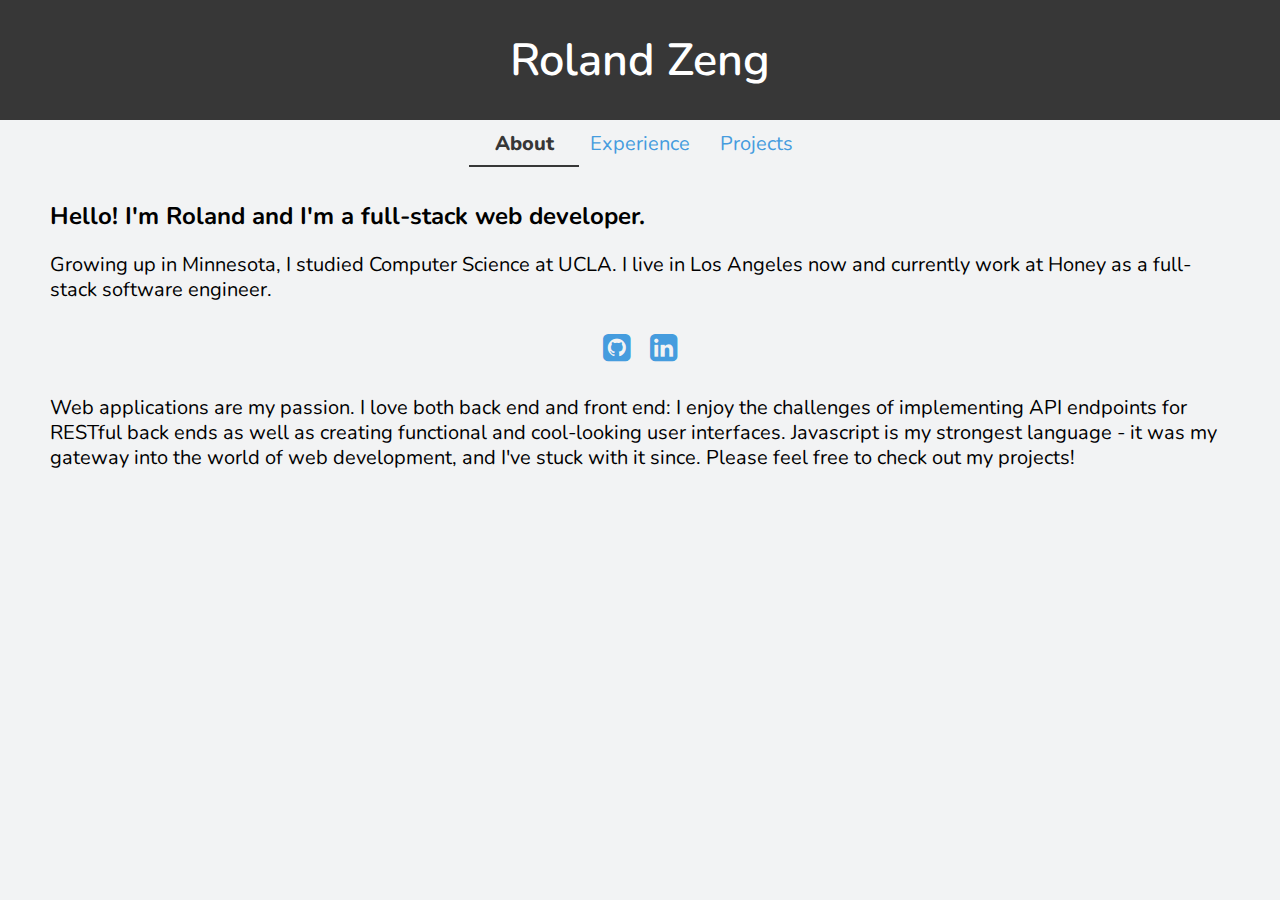
<file: index.html>
<!DOCTYPE html><html lang="en"><head><meta charset="utf-8"><meta name="viewport" content="width=device-width,initial-scale=1,shrink-to-fit=no"><meta name="theme-color" content="#000000"><link rel="manifest" href="/manifest.json"><link rel="shortcut icon" href="/favicon.ico"><link href="https://fonts.googleapis.com/css?family=Nunito:400,500,600,700,800,900" rel="stylesheet"><link href="https://maxcdn.bootstrapcdn.com/font-awesome/4.7.0/css/font-awesome.min.css" rel="stylesheet" integrity="sha384-wvfXpqpZZVQGK6TAh5PVlGOfQNHSoD2xbE+QkPxCAFlNEevoEH3Sl0sibVcOQVnN" crossorigin="anonymous"><title>Roland Zeng</title><script type="text/javascript">!function(i){if(i.search){var a={};i.search.slice(1).split("&").forEach(function(i){var l=i.split("=");a[l[0]]=l.slice(1).join("=").replace(/~and~/g,"&")}),void 0!==a.p&&window.history.replaceState(null,null,i.pathname.slice(0,-1)+(a.p||"")+(a.q?"?"+a.q:"")+i.hash)}}(window.location)</script><style>*{margin:0;font-family:Nunito,sans-serif}p{font-size:18px}body{background-color:#f2f3f4}</style></head><body><noscript>You need to enable JavaScript to run this app.</noscript><div id="root"></div><script type="text/javascript" src="/static/js/main.ca50d1d1.js"></script></body></html>
</file>
